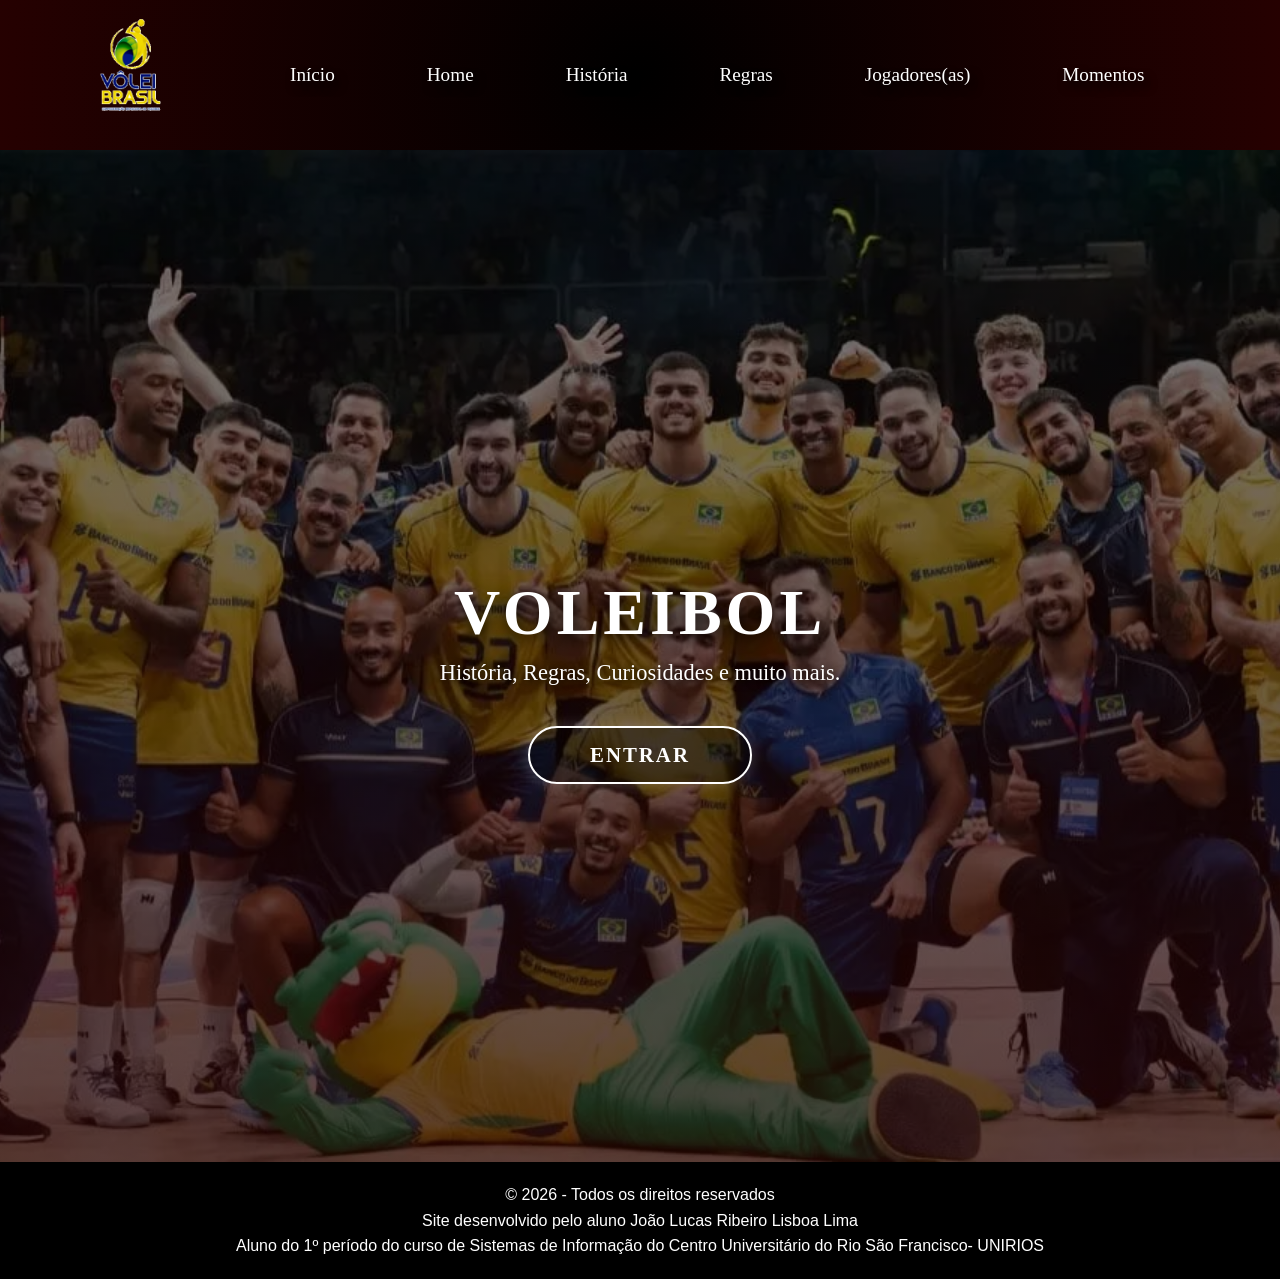
<file: index.html>
<!DOCTYPE html>
<html lang="pt-br">
<head>
    <meta charset="UTF-8">
    <meta name="viewport" content="width=device-width, initial-scale=1.0">
    <link rel="stylesheet" href="css/style.css">
    <link rel="stylesheet" href="css/mobile.css">
    <title>INÍCIO</title>
</head>
<body>
    <header> 
        <nav id="nav-esq">
            <div id="logo">
                <img src="images/icons/icone1.png" alt="logo_voleibol">
            </div>

            <ul id="icone-menu">
                <li id="menu"><ion-icon name="menu-outline"></ion-icon></li>
                <li id="menux"><ion-icon name="close-outline"></ion-icon></li>
            </ul>

            <ul id="menu-principal">
                <li><a href="index.html">Início</a></li>
                <li><a href="pages/home.html">Home</a></li>
                <li><a href="pages/historia.html">História</a></li>
                <li><a href="pages/regras.html">Regras</a></li>
                <li><a href="pages/jogadores.html">Jogadores(as)</a></li>
                <li><a href="pages/momentos.html">Momentos</a></li>
            </ul>
        </nav>
    </header>

    <main>
        <div>
            <img src="images/background/fundo.webp" alt="logo_voleibol">
        </div>

        <div class="overlay"></div>

        <div class="conteudo-landing">
            <h1 class="titulo-landing">VOLEIBOL</h1>
            <p class="subtitulo-landing">História, Regras, Curiosidades e muito mais.</p>
            <a href="pages/home.html" class="btn-entrar">ENTRAR</a>
        </div>
    </main>

    <footer class="rodape">
            <div class="rodape-textos">
                <p class="text1">© 2026 - Todos os direitos reservados</p>
                <p class="text2">Site desenvolvido pelo aluno João Lucas Ribeiro Lisboa Lima<br>
                Aluno do 1º período do curso de Sistemas de Informação do Centro Universitário do Rio São Francisco- UNIRIOS</p>
            </div>
    </footer>
</body>
</html>
</file>
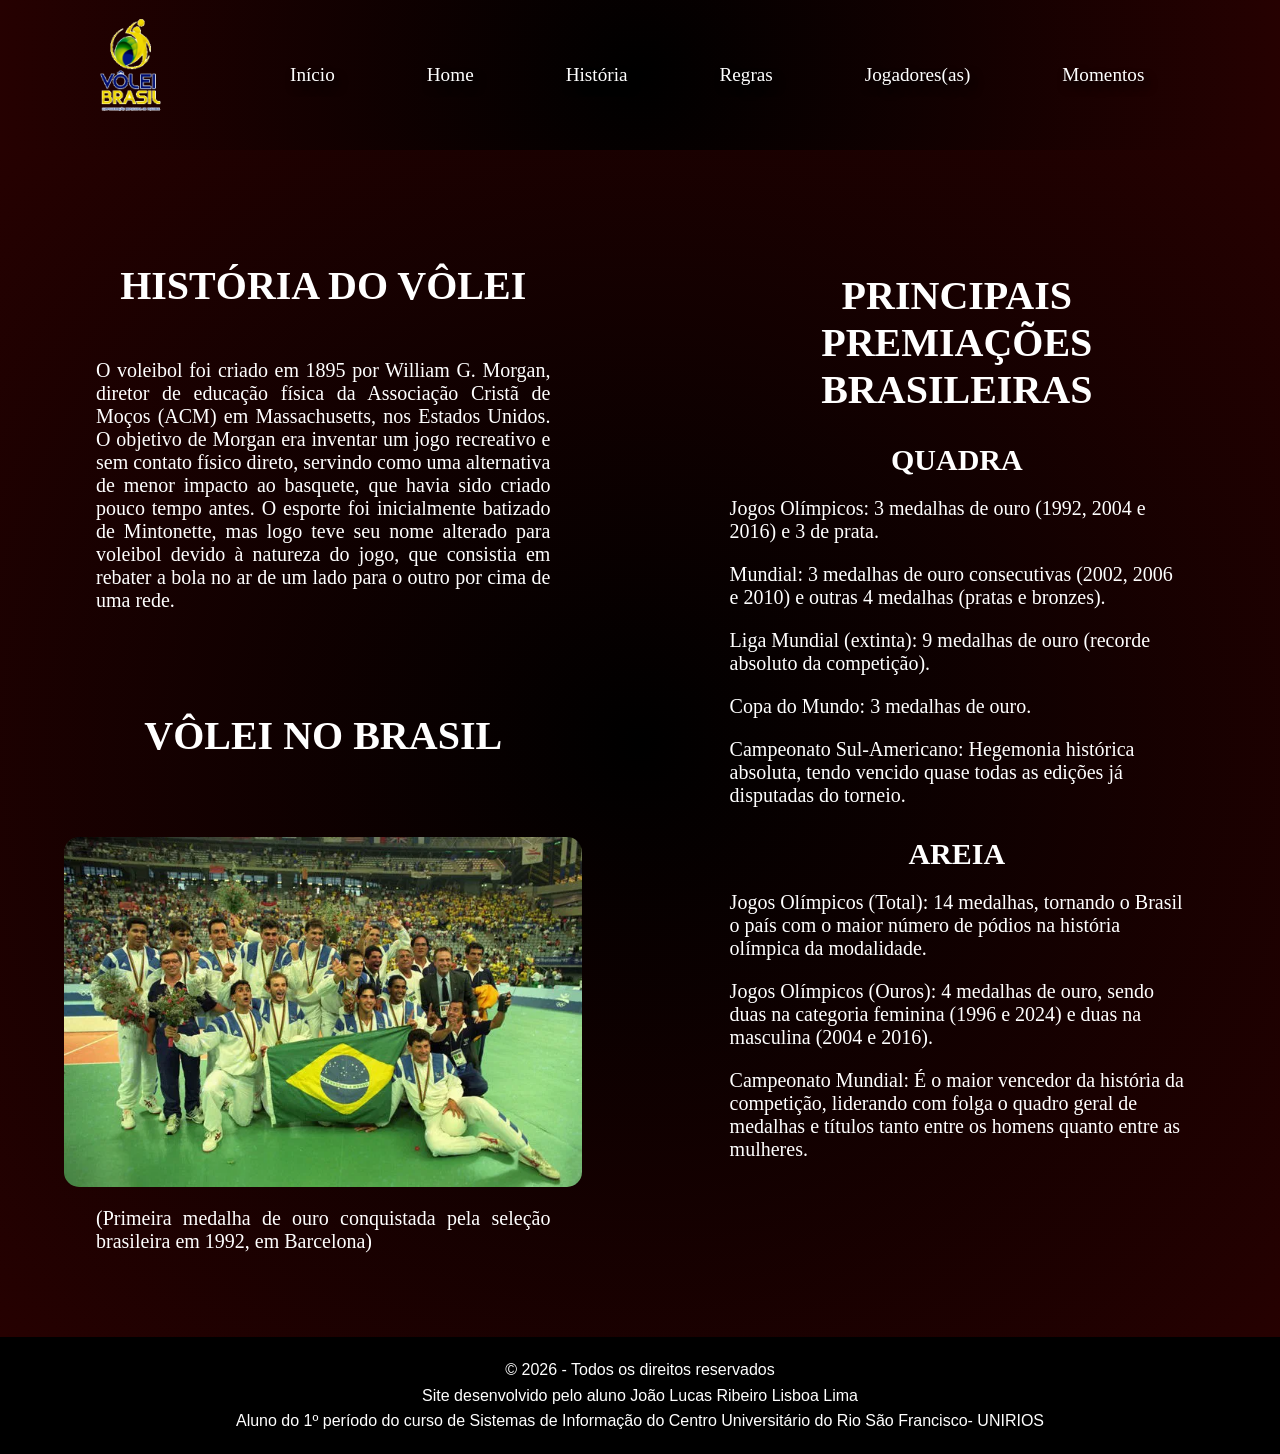
<file: pages/historia.html>
<!DOCTYPE html>
<html lang="pt-br">
<head>
    <meta charset="UTF-8">
    <meta name="viewport" content="width=device-width, initial-scale=1.0">
    <link rel="stylesheet" href="../css/historia.css">
    <title>HISTÓRIA DO VÔLEI</title>
</head>
<body>
    <header> 
        <nav id="nav-esq">
            <div id="logo">
                <img src="../images/icons/icone1.png" alt="logo_voleibol">
            </div>

            <ul id="icone-menu">
                <li id="menu"><ion-icon name="menu-outline"></ion-icon></li>
                <li id="menux"><ion-icon name="close-outline"></ion-icon></li>
            </ul>

            <ul id="menu-principal">
                <li><a href="../index.html">Início</a></li>
                <li><a href="../pages/home.html">Home</a></li>
                <li><a href="../pages/historia.html">História</a></li>
                <li><a href="../pages/regras.html">Regras</a></li>
                <li><a href="../pages/jogadores.html">Jogadores(as)</a></li>
                <li><a href="../pages/momentos.html">Momentos</a></li>
            </ul>
    </header>

    <main>
        <!------------------------------------------->
        <!----- LADO ESQUERDO DA PÁGINA INICIAL ----->
        <!------------------------------------------->

        <div class="coluna-esq">
            <h1 class="titulo1">HISTÓRIA DO VÔLEI</h1>
            <p class="texto-conteudo">O voleibol foi criado em 1895 por William G. Morgan, diretor de educação física da Associação Cristã de Moços (ACM) em Massachusetts, nos Estados Unidos. O objetivo de Morgan era inventar um jogo recreativo e sem contato físico direto, servindo como uma alternativa de menor impacto ao basquete, que havia sido criado pouco tempo antes. O esporte foi inicialmente batizado de Mintonette, mas logo teve seu nome alterado para voleibol devido à natureza do jogo, que consistia em rebater a bola no ar de um lado para o outro por cima de uma rede.</p>
            <h1 class="titulo2">VÔLEI NO BRASIL</h1>
            <img class="img1" src="../images/fotos/Brasil_volei.webp" alt="volei_no_Brasil">
            <p>(Primeira medalha de ouro conquistada pela seleção brasileira em 1992, em Barcelona)</p>
        </div>

        <!------------------------------------------->
        <!----- LADO DIREITO DA PÁGINA INICIAL ------>
        <!------------------------------------------->
        
        <div class="coluna-dir">
            <h1 class="titulo3">PRINCIPAIS PREMIAÇÕES BRASILEIRAS</h1>
            <h2 class="subtitulo1">QUADRA</h2>
            <p>Jogos Olímpicos: 3 medalhas de ouro (1992, 2004 e 2016) e 3 de prata.</p>
            <p>Mundial: 3 medalhas de ouro consecutivas (2002, 2006 e 2010) e outras 4 medalhas (pratas e bronzes).</p>
            <p>Liga Mundial (extinta): 9 medalhas de ouro (recorde absoluto da competição).</p>
            <p>Copa do Mundo: 3 medalhas de ouro.</p>
            <p>Campeonato Sul-Americano: Hegemonia histórica absoluta, tendo vencido quase todas as edições já disputadas do torneio.</p>
            <h2 class="subtitulo2">AREIA</h2>
            <p>Jogos Olímpicos (Total): 14 medalhas, tornando o Brasil o país com o maior número de pódios na história olímpica da modalidade.</p>
            <p>Jogos Olímpicos (Ouros): 4 medalhas de ouro, sendo duas na categoria feminina (1996 e 2024) e duas na masculina (2004 e 2016).</p>
            <p>Campeonato Mundial: É o maior vencedor da história da competição, liderando com folga o quadro geral de medalhas e títulos tanto entre os homens quanto entre as mulheres.</p>
        </div>
    </main>

        <footer class="rodape">
            <div class="rodape-textos">
                <p class="text1">© 2026 - Todos os direitos reservados</p>
                <p class="text2">Site desenvolvido pelo aluno João Lucas Ribeiro Lisboa Lima<br>
                    Aluno do 1º período do curso de Sistemas de Informação do Centro Universitário do Rio São Francisco- UNIRIOS</p>
            </div>
        </footer>
</html>
</file>
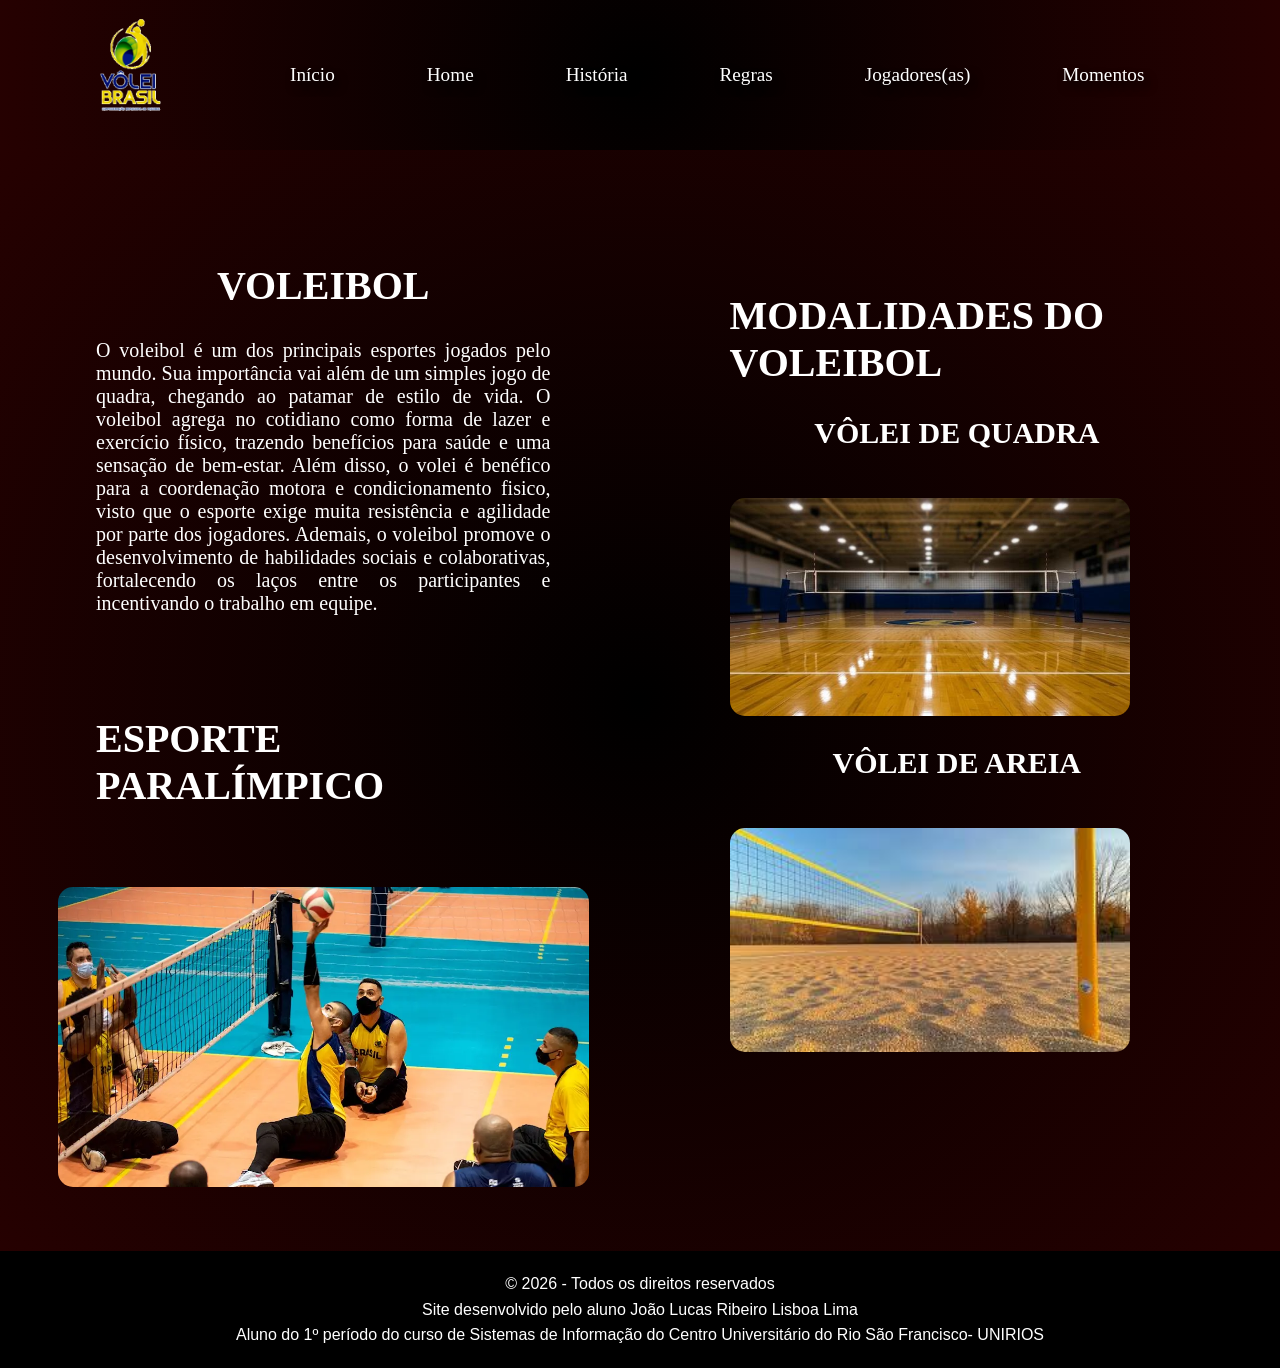
<file: pages/home.html>
<!DOCTYPE html>
<html lang="pt-br">
<head>
    <meta charset="UTF-8">
    <meta name="viewport" content="width=device-width, initial-scale=1.0">
    <link rel="stylesheet" href="../css/home.css">
    <link rel="stylesheet" href="../css/mobile.css">
    <title>VOLEIBOL</title>
</head>
<body>
    <header> 
        <nav id="nav-esq">
            <div id="logo">
                <img src="../images/icons/icone1.png" alt="logo_voleibol">
            </div>

            <ul id="icone-menu">
                <li id="menu"><ion-icon name="menu-outline"></ion-icon></li>
                <li id="menux"><ion-icon name="close-outline"></ion-icon></li>
            </ul>

            <ul id="menu-principal">
                <li><a href="../index.html">Início</a></li>
                <li><a href="../pages/home.html">Home</a></li>
                <li><a href="../pages/historia.html">História</a></li>
                <li><a href="../pages/regras.html">Regras</a></li>
                <li><a href="../pages/jogadores.html">Jogadores(as)</a></li>
                <li><a href="../pages/momentos.html">Momentos</a></li>
            </ul>
        </nav>
    </header>

    <main>
        <!------------------------------------------->
        <!----- LADO ESQUERDO DA PÁGINA INICIAL ----->
        <!------------------------------------------->

        <div class="coluna-esq">
            <h1 class="titulo1">VOLEIBOL</h1>
            <p class="texto-conteudo">O voleibol é um dos principais esportes jogados pelo mundo. Sua importância vai além de um simples jogo de quadra, chegando ao patamar de estilo de vida. O voleibol agrega no cotidiano como forma de lazer e exercício físico, trazendo benefícios para saúde e uma sensação de bem-estar. Além disso, o volei é benéfico para a coordenação motora e condicionamento fisico, visto que o esporte exige muita resistência e agilidade por parte dos jogadores. Ademais, o voleibol promove o desenvolvimento de habilidades sociais e colaborativas, fortalecendo os laços entre os participantes e incentivando o trabalho em equipe.</p>
            <h1 class="titulo2">ESPORTE PARALÍMPICO</h1>
            <img class="img1" src="../images/courts/volei_paralimpico.webp" alt="imagem de volei nas paraolimpiadas">
        </div>

        <!------------------------------------------->
        <!----- LADO DIREITO DA PÁGINA INICIAL ------>
        <!------------------------------------------->
        
        <div class="coluna-dir">
            <h1 class="titulo3">MODALIDADES DO VOLEIBOL</h1>
            <h2 class="subtitulo1">VÔLEI DE QUADRA</h2>
            <img class="img2" src="../images/courts/quadra.jpg" alt="imagem de um jogo de voleibol de quadra">
            <h2 class="subtitulo2">VÔLEI DE AREIA</h2>
            <img class="img3" src="../images/courts/quadra_areia.jpg" alt="imagem de um jogo de voleibol de praia">
        </div>
    </main>

    <footer class="rodape">
            <div class="rodape-textos">
                <p class="text1">© 2026 - Todos os direitos reservados</p>
                <p class="text2">Site desenvolvido pelo aluno João Lucas Ribeiro Lisboa Lima<br>
                Aluno do 1º período do curso de Sistemas de Informação do Centro Universitário do Rio São Francisco- UNIRIOS</p>
            </div>
    </footer>
</body>
</html>
</file>
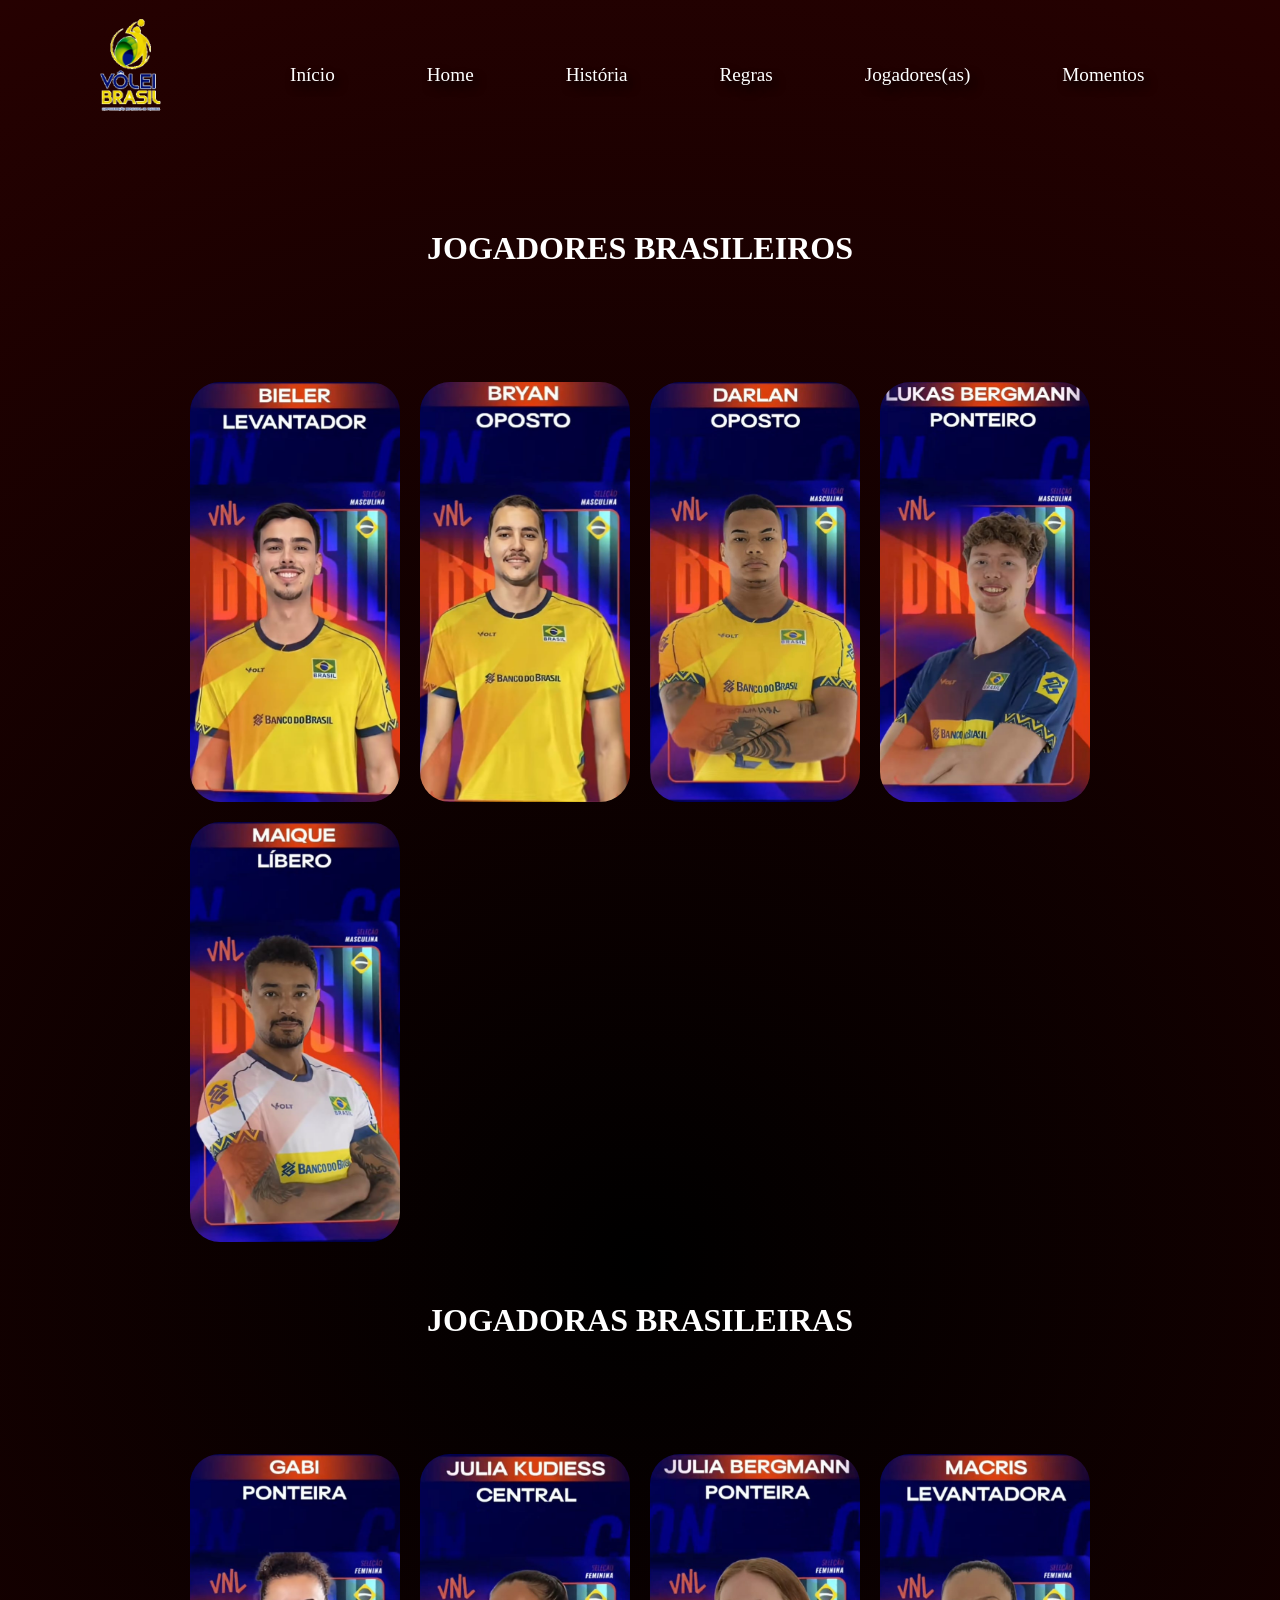
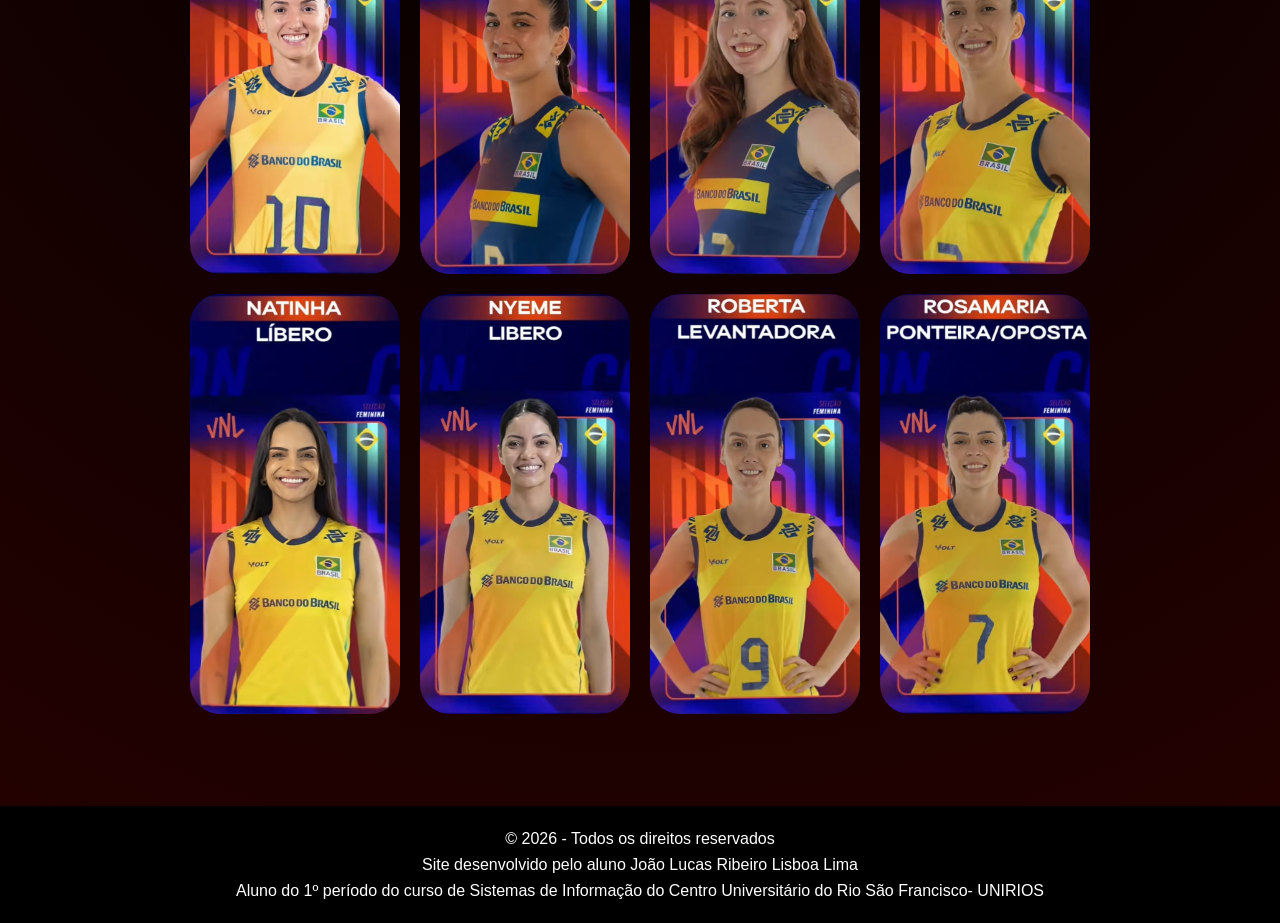
<file: pages/jogadores.html>
<!DOCTYPE html>
<html lang="pt-br">
<head>
    <meta charset="UTF-8">
    <meta name="viewport" content="width=device-width, initial-scale=1.0">
    <link rel="stylesheet" href="../css/jogadores.css">
    <link rel="stylesheet" href="../css/mobile.css">
    <title>JOGADORES</title>
</head>
<body>
    <header> 
        <nav id="nav-esq">
            <div id="logo">
                <img src="../images/icons/icone1.png" alt="logo_voleibol">
            </div>

            <ul id="icone-menu">
                <li id="menu"><ion-icon name="menu-outline"></ion-icon></li>
                <li id="menux"><ion-icon name="close-outline"></ion-icon></li>
            </ul>

            <ul id="menu-principal">
                <li><a href="../index.html">Início</a></li>
                <li><a href="../pages/home.html">Home</a></li>
                <li><a href="../pages/historia.html">História</a></li>
                <li><a href="../pages/regras.html">Regras</a></li>
                <li><a href="../pages/jogadores.html">Jogadores(as)</a></li>
                <li><a href="../pages/momentos.html">Momentos</a></li>
            </ul>
        </nav>
    </header>

    <main>
        <div class="container-fotos1">
            <h2 class="titulo-secao1">JOGADORES BRASILEIROS</h2>
            <div class="galeria grid-masculino">
                <a href="../images/players/masculino (br)/bieler.jfif"><img src="../images/players/masculino (br)/bieler.jfif" alt="Bieler"></a>
                <a href="../images/players/masculino (br)/bryan.jfif"><img src="../images/players/masculino (br)/bryan.jfif" alt="Bryan"></a>
                <a href="../images/players/masculino (br)/darlan.jfif"><img src="../images/players/masculino (br)/darlan.jfif" alt="Darlan"></a>
                <a href="../images/players/masculino (br)/lukas.jfif"><img src="../images/players/masculino (br)/lukas.jfif" alt="Lukas"></a>
                <a href="../images/players/masculino (br)/maique.jfif"><img src="../images/players/masculino (br)/maique.jfif" alt="Maique"></a>
            </div>
        </div>
        
        <div class="container-fotos2">
            <h2 class="titulo-secao2">JOGADORAS BRASILEIRAS</h2>
            <div class="galeria grid-feminino">
                <a href="../images/players/feminino (br)/gabi.jfif"><img src="../images/players/feminino (br)/gabi.jfif" alt="Gabi"></a>
                <a href="../images/players/feminino (br)/julia K.jfif"><img src="../images/players/feminino (br)/julia K.jfif" alt="Julia K"></a>
                <a href="../images/players/feminino (br)/julia.jfif"><img src="../images/players/feminino (br)/julia.jfif" alt="Julia"></a>
                <a href="../images/players/feminino (br)/macris.jfif"><img src="../images/players/feminino (br)/macris.jfif" alt="Macris"></a>
                <a href="../images/players/feminino (br)/natinha.jfif"><img src="../images/players/feminino (br)/natinha.jfif" alt="Natinha"></a>
                <a href="../images/players/feminino (br)/nyeme.jfif"><img src="../images/players/feminino (br)/nyeme.jfif" alt="Nyeme"></a>
                <a href="../images/players/feminino (br)/roberta.jfif"><img src="../images/players/feminino (br)/roberta.jfif" alt="Roberta"></a>
                <a href="../images/players/feminino (br)/rosamaria.jfif"><img src="../images/players/feminino (br)/rosamaria.jfif" alt="Rosamaria"></a>
            </div>
        </div>
    </main>

    <footer class="rodape">
        <div class="rodape-textos">
            <p class="text1">© 2026 - Todos os direitos reservados</p>
            <p class="text2">Site desenvolvido pelo aluno João Lucas Ribeiro Lisboa Lima<br>
            Aluno do 1º período do curso de Sistemas de Informação do Centro Universitário do Rio São Francisco- UNIRIOS</p>
        </div>
    </footer>
</body>
</html>
</file>
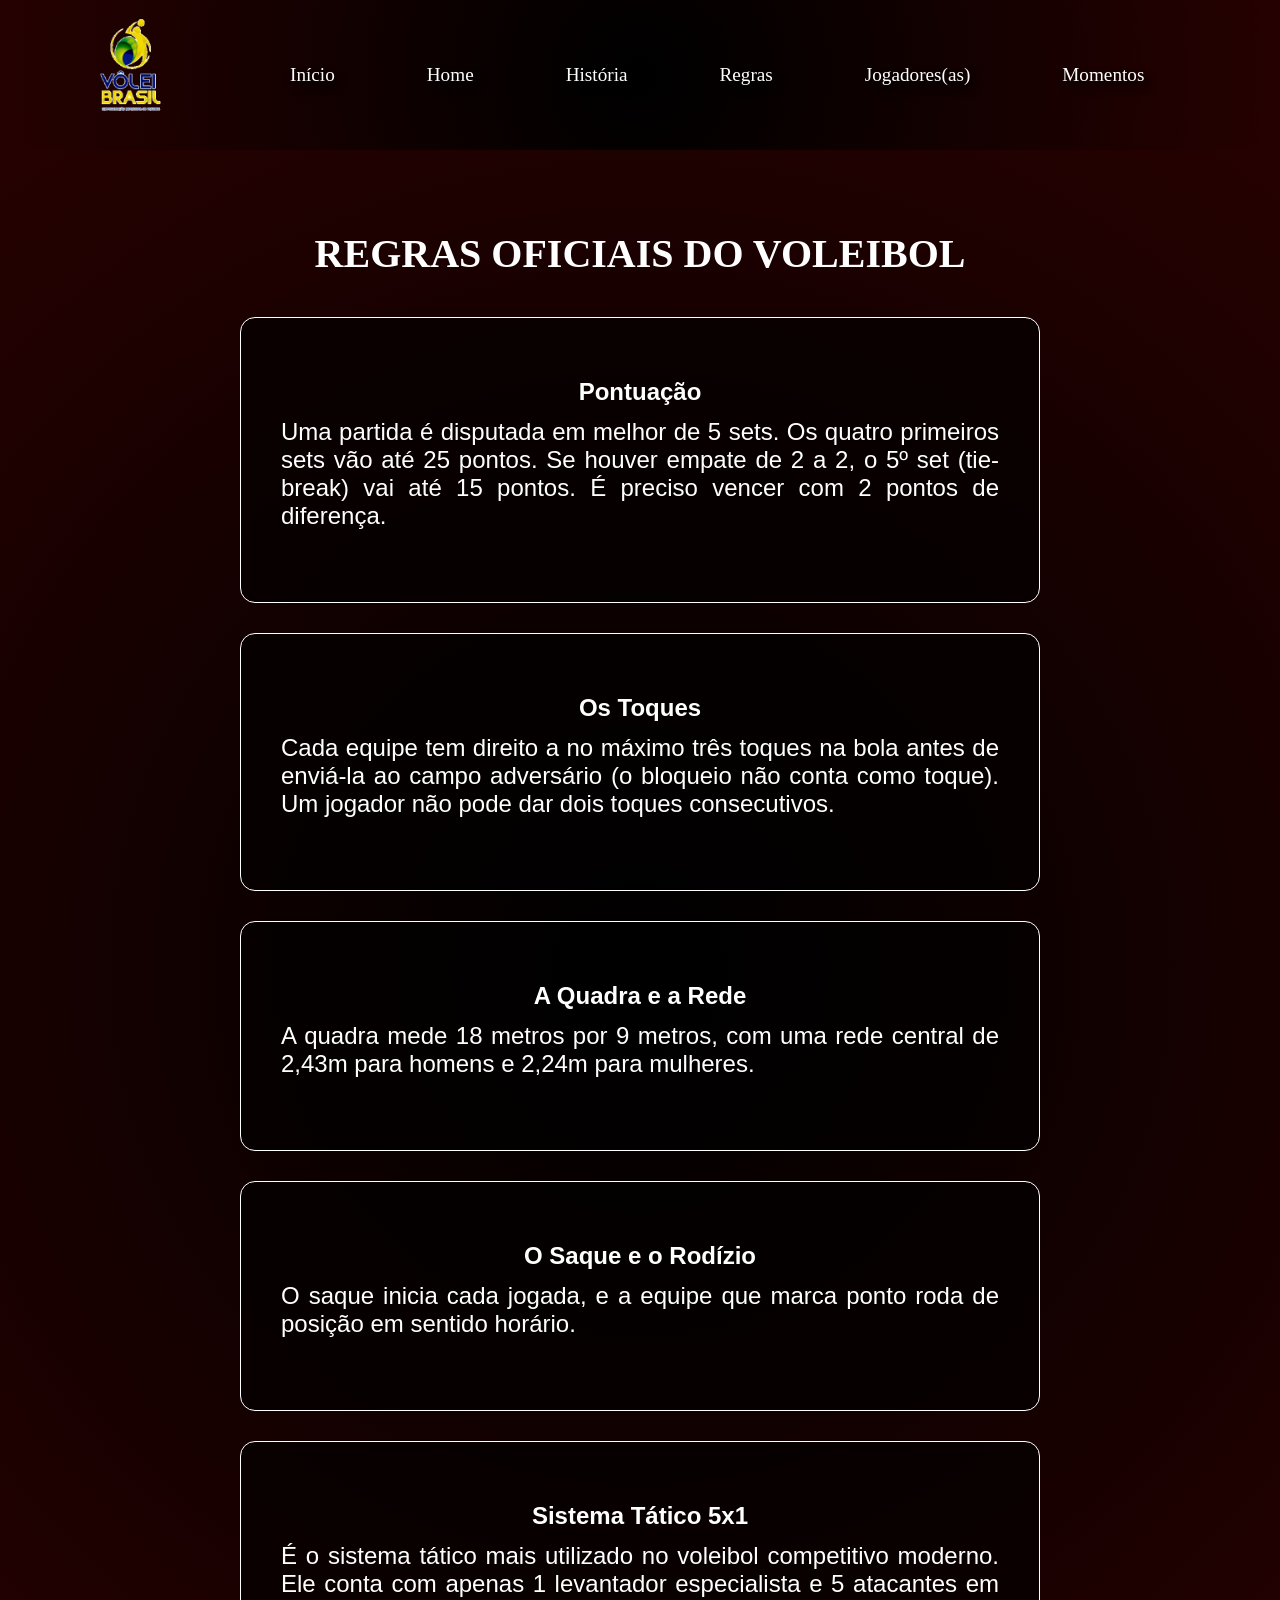
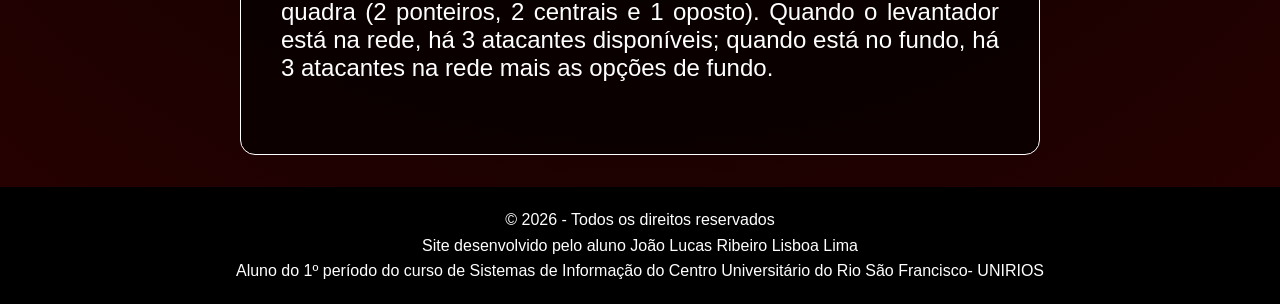
<file: pages/regras.html>
<!DOCTYPE html>
<html lang="pt-br">
<head>
    <meta charset="UTF-8">
    <meta name="viewport" content="width=device-width, initial-scale=1.0">
    <link rel="stylesheet" href="../css/regras.css">
    <link rel="stylesheet" href="../css/mobile.css">
    <title>REGRAS DO VÔLEI</title>
</head>
<body>
    <header> 
        <nav id="nav-esq">
            <div id="logo">
                <img src="../images/icons/icone1.png" alt="logo_voleibol">
            </div>

            <ul id="icone-menu">
                <li id="menu"><ion-icon name="menu-outline"></ion-icon></li>
                <li id="menux"><ion-icon name="close-outline"></ion-icon></li>
            </ul>

            <ul id="menu-principal">
                <li><a href="../index.html">Início</a></li>
                <li><a href="../pages/home.html">Home</a></li>
                <li><a href="../pages/historia.html">História</a></li>
                <li><a href="../pages/regras.html">Regras</a></li>
                <li><a href="../pages/jogadores.html">Jogadores(as)</a></li>
                <li><a href="../pages/momentos.html">Momentos</a></li>
            </ul>
        </nav>
    </header>

    <main>
        <h2 class="titulo-secao1">REGRAS OFICIAIS DO VOLEIBOL</h2>
        <div class="grid-regras">
            <div class="card-regra">
                <h3>Pontuação</h3>
                <p>Uma partida é disputada em melhor de 5 sets. Os quatro primeiros sets vão até 25 pontos. Se houver empate de 2 a 2, o 5º set (tie-break) vai até 15 pontos. É preciso vencer com 2 pontos de diferença.</p>
            </div>

            <div class="card-regra">
                <h3>Os Toques</h3>
                <p>Cada equipe tem direito a no máximo três toques na bola antes de enviá-la ao campo adversário (o bloqueio não conta como toque). Um jogador não pode dar dois toques consecutivos.</p>
            </div>

            <div class="card-regra">
                <h3>A Quadra e a Rede</h3>
                <p>A quadra mede 18 metros por 9 metros, com uma rede central de 2,43m para homens e 2,24m para mulheres.</p>
            </div>

            <div class="card-regra">
                <h3>O Saque e o Rodízio</h3>
                <p>O saque inicia cada jogada, e a equipe que marca ponto roda de posição em sentido horário.</p>
            </div>
            
            <div class="card-regra">
                <h3>Sistema Tático 5x1</h3>
                <p>É o sistema tático mais utilizado no voleibol competitivo moderno. Ele conta com apenas 1 levantador especialista e 5 atacantes em quadra (2 ponteiros, 2 centrais e 1 oposto). Quando o levantador está na rede, há 3 atacantes disponíveis; quando está no fundo, há 3 atacantes na rede mais as opções de fundo.</p>
            </div>
        </div>
    </main>

    <footer class="rodape">
            <div class="rodape-textos">
                <p class="text1">© 2026 - Todos os direitos reservados</p>
                <p class="text2">Site desenvolvido pelo aluno João Lucas Ribeiro Lisboa Lima<br>
                Aluno do 1º período do curso de Sistemas de Informação do Centro Universitário do Rio São Francisco- UNIRIOS</p>
            </div>
    </footer>
</body>
</html>
</file>
<file: css/style.css>
* {
    margin: 0;
    padding: 0;
    box-sizing: border-box;
}

/* --------------------- */
/*       CABEÇALHO       */
/* --------------------- */

body {
    width: 100%;
    min-height: 100vh;
}

header {
    width: 100%;
    height: auto;
    background: radial-gradient(circle at center, black, #260101);
}

header nav#nav-esq {
    width: 100%;
    height: 150px;
    background-color: rgba(255, 0, 0, 0);

    display: flex;
    flex-flow: row;
    align-items: center; 
}

header nav#nav-esq div#logo {
    width: 100px;
    height: 120px;
    margin-left: 5rem;
}

header nav#nav-esq div#logo img {
    max-width: 100%;
    max-height: 100%;
}

/* ---------------- */
/*       MENU       */
/* ---------------- */

header nav#nav-esq ul#icone-menu {
    display: none;
}

header nav#nav-esq ul#icone-menu li{
    list-style: none;
}

header nav#nav-esq ul#icone-menu ion-icon {
    font-size: 50px;
    color: #FFF;
    margin-right: 2rem;
}

header nav#nav-esq ul#menu-principal {
    margin-left: 5rem;
    display: flex;
    flex-flow: row wrap;
}

    header nav#nav-esq ul#menu-principal li{
        list-style: none;
        margin-right: 2rem;
}

    header nav#nav-esq ul#menu-principal li a {
        text-decoration: none;
        color: #FFF;
        font-size: 120%;
        text-shadow: 4px 6px 10px #000;
        padding-bottom: 10px;
        transition: .3s ease-out;
        margin: 30px;
}

header nav#nav-esq ul#menu-principal li a:hover {
    border-bottom: 1px solid #FFF;
    opacity: 0.6;
}

/* --------------------------- */
/*       TEXTO PRINCIPAL       */
/* --------------------------- */

main {
    width: 100%;
    min-height: 100vh; 
    display: flex;
    flex-direction: column; 
    justify-content: flex-start; 
    align-items: center; 
    padding: 5rem 2rem 2rem 2rem; 
    box-sizing: border-box;
    position: relative;
    overflow: hidden;
    z-index: 1;
}

main img {
    position: absolute;
    top: 0;
    left: 0;
    width: 100%;
    height: 100%;
    object-fit: cover;
    z-index: 1;
}

.overlay {
    position: absolute;
    width: 100%;
    height: 100%;
    top: 0;
    left: 0;
    background: linear-gradient(rgba(0, 0, 0, 0.5), rgba(38, 1, 1, 0.75));
    z-index: 2;
}

/* --------------------------------- */
/*         CONTEÚDO CENTRAL          */
/* --------------------------------- */

.conteudo-landing {
    position: relative;
    z-index: 3;
    display: flex;
    flex-direction: column;
    justify-content: center;
    align-items: center;
    height: 100vh;
    text-align: center;
    padding: 0 20px;
}

.titulo-landing {
    color: #FFF;
    font-size: 4rem;
    letter-spacing: 4px;
    text-shadow: 2px 4px 15px rgba(0, 0, 0, 0.9);
    margin-bottom: 10px;
    font-weight: bold;
}

.subtitulo-landing {
    color: #FFF;
    font-size: 1.4rem;
    text-shadow: 1px 2px 8px rgba(0, 0, 0, 0.9);
    margin-bottom: 40px;
}

.btn-entrar {
    display: inline-block;
    text-decoration: none;
    color: #FFF;
    border: 2px solid #FFF;
    padding: 15px 60px;
    font-size: 1.3rem;
    font-weight: bold;
    border-radius: 30px;
    letter-spacing: 2px;
    background-color: rgba(0, 0, 0, 0.4);
    box-shadow: 0 0 15px rgba(255, 255, 255, 0.2);
    transition: all 0.4s ease;
}

.btn-entrar:hover {
    background-color: #FFF;
    color: #260101; 
    box-shadow: 0 0 30px rgba(255, 255, 255, 0.8);
    transform: translateY(-4px); 
}

/* --------------------------- */
/*           RODAPÉ            */
/* --------------------------- */

#container-footer {
    display: flex;
    flex-direction: column;
    align-items: center;
    justify-content: center;
    background-color: rgba(0, 0, 0, 0.4);
    padding: 20px 0;
    
}
.rodape {
    width: 100%;
    padding: 20px;
    text-align: center;
    background-color: black;
    color: #FFF;
    font-size: 100%;
}

.rodape-textos  {
    color: #FFF;
    margin: 0;
    line-height: 1.6;
    font-family: 'Arial', sans-serif;
    text-align: center;
}
</file>
<file: css/mobile.css>
@media screen and (max-width: 630px) {
    /* -------MENU HAMBURGUER-------*/
    header nav#nav-esq {
        justify-content: space-between;
    }

    header nav#nav-esq ul#icone-menu {
        display: flex;
    }

    header nav#nav-esq ul#icone-menu {
        display: flex;
    }

    header nav#nav-esq ul#icone-menu li#menux {
        display: none;
    }

    /* -------MENU PRINCIPAL-------*/

    header nav#nav-esq ul#menu-principal {
        flex-direction: column;
        width: 80%;
        height: 85vh; 
        background: linear-gradient(rgba(4,157,217) 0%, rgba(54,176, 214) 45%, rgba( 60, 179, 113)100%);

        padding-top: .5rem;
        position: absolute;
        top: 9.3rem;
        right: 0;
        z-index: 999;

        display: none;
    } 

    header nav#nav-esq ul#menu-principal li {
        margin: .5rem;
        margin-left: 1rem;
    }

    header nav#nav-esq ul#menu-principal li a {
        font-size: 120%;
    }
}
</file>
<file: css/historia.css>
* {
    margin: 0;
    padding: 0;
    box-sizing: border-box;
}

/* --------------------- */
/*       CABEÇALHO       */
/* --------------------- */

body {
    width: 100%;
    height: 100vh;
    background-attachment: fixed;
}

header {
    width: 100%;
    height: auto;
    background: radial-gradient(circle at center, black, #260101);
}

header nav#nav-esq {
    width: 100%;
    height: 150px;
    background-color: rgba(255, 0, 0, 0);

    display: flex;
    flex-flow: row;
    align-items: center; 
}

header nav#nav-esq div#logo {
    width: 100px;
    height: 120px;
    margin-left: 5rem;
}

header nav#nav-esq div#logo img {
    max-width: 100%;
    max-height: 100%;
}

/* ---------------- */
/*       MENU       */
/* ---------------- */

header nav#nav-esq ul#icone-menu {
    display: none;
}

header nav#nav-esq ul#icone-menu li{
    list-style: none;
}

header nav#nav-esq ul#icone-menu ion-icon {
    font-size: 50px;
    color: #FFF;
    margin-right: 2rem;
}

header nav#nav-esq ul#menu-principal {
    margin-left: 5rem;
    display: flex;
    flex-flow: row wrap;
}

    header nav#nav-esq ul#menu-principal li{
        list-style: none;
        margin-right: 2rem;
}

    header nav#nav-esq ul#menu-principal li a {
        text-decoration: none;
        color: #FFF;
        font-size: 120%;
        text-shadow: 4px 6px 10px #000;
        padding-bottom: 10px;
        transition: .3s ease-out;
        margin: 30px;
}

header nav#nav-esq ul#menu-principal li a:hover {
    border-bottom: 1px solid #FFF;
    opacity: 0.6;
}

/* --------------------------- */
/*       TEXTO PRINCIPAL       */
/* --------------------------- */

main {
    width: 100%;
    min-height: 100vh; 
    background: radial-gradient(circle at center, black, #260101);
    display: flex;
    flex-direction: row;
    justify-content: space-between;
    align-items: flex-start;
    padding: 5rem 4rem 2rem 4rem;
    box-sizing: border-box;
}

.coluna-esq, .coluna-dir {
    width: 45%;
    display: flex;
    flex-direction: column;
    color: #FFF;
    padding: 2rem;
    position: relative;
    z-index: 2;
}

.coluna-esq {
    display: flex;
    justify-content: center;
    align-items: center;
    font-size: 20px;
}

.coluna-esq p {
    margin-top: 20px;
    margin-bottom: 20px;
    text-align: justify;
}

.titulo1, .titulo2 {
    margin-bottom: 30px;
}

.coluna-esq .titulo2 {
    margin-top: 80px;
}

.coluna-dir {
    float: right;
    display: flex;
    flex-direction: column;
    justify-content: center;
    margin-bottom: 5rem;
    font-size: 20px;
}

.img1 {
    width: 300x;
    height: 350px;
    border-radius: 15px;
    margin-top: 3rem;
    transition: transform 0.2s linear;
}

.img1:hover {
    transform: scale(1.1);
    cursor: pointer; 
}

.titulo3, .subtitulo1, .subtitulo2 {
    display: flex;
    justify-content: center;
    align-items: center;
    text-align: center;
    margin-top: 10px;
    margin-bottom: 20px;
}

main div .subtitulo1, .subtitulo2 {
    margin-bottom: 20px;
}

main div p {
    margin-bottom: 20px;
}
/* --------------------------- */
/*           RODAPÉ            */
/* --------------------------- */

#container-footer {
    display: flex;
    flex-direction: column;
    align-items: center;
    justify-content: center;
    background-color: rgba(0, 0, 0, 0.4);
    padding: 20px 0;
    
}
.rodape {
    width: 100%;
    padding: 20px;
    text-align: center;
    background-color: black;
    color: #FFF;
    font-size: 100%;
}

.rodape-textos  {
    color: #FFF;
    margin: 0;
    line-height: 1.6;
    font-family: 'Arial', sans-serif;
    text-align: center;
}
</file>
<file: css/home.css>
* {
    margin: 0;
    padding: 0;
    box-sizing: border-box;
}

/* --------------------- */
/*       CABEÇALHO       */
/* --------------------- */

body {
    width: 100%;
    height: 100vh;
    background-attachment: fixed;
}

header {
    width: 100%;
    height: auto;
    background: radial-gradient(circle at center, black, #260101);

}

header nav#nav-esq {
    width: 100%;
    height: 150px;
    background-color: rgba(255, 0, 0, 0);

    display: flex;
    flex-flow: row;
    align-items: center; 
}

header nav#nav-esq div#logo {
    width: 100px;
    height: 120px;
    margin-left: 5rem;
}

header nav#nav-esq div#logo img {
    max-width: 100%;
    max-height: 100%;
}

/* ---------------- */
/*       MENU       */
/* ---------------- */

header nav#nav-esq ul#icone-menu {
    display: none;
}

header nav#nav-esq ul#icone-menu li{
    list-style: none;
}

header nav#nav-esq ul#icone-menu ion-icon {
    font-size: 50px;
    color: #FFF;
    margin-right: 2rem;
}

header nav#nav-esq ul#menu-principal {
    margin-left: 5rem;
    display: flex;
    flex-flow: row wrap;
}

    header nav#nav-esq ul#menu-principal li{
        list-style: none;
        margin-right: 2rem;
}

    header nav#nav-esq ul#menu-principal li a {
        text-decoration: none;
        color: #FFF;
        font-size: 120%;
        text-shadow: 4px 6px 10px #000;
        padding-bottom: 10px;
        transition: .3s ease-out;
        margin: 30px;
}

header nav#nav-esq ul#menu-principal li a:hover {
    border-bottom: 1px solid #FFF;
    opacity: 0.6;
}

/* --------------------------- */
/*       TEXTO PRINCIPAL       */
/* --------------------------- */

main {
    width: 100%;
    min-height: 100vh; 
    display: flex;
    flex-direction: row;
    justify-content: space-between;
    align-items: flex-start;
    padding: 5rem 4rem 2rem 4rem;
    box-sizing: border-box;
    background: radial-gradient(circle at center, black, #260101);
    position: relative;
    overflow: hidden;
    z-index: 1;
}

.coluna-esq, .coluna-dir {
    width: 45%;
    display: flex;
    flex-direction: column;
    color: #FFF;
    padding: 2rem;
    position: relative;
    z-index: 2;
}

.coluna-esq {
    display: flex;
    justify-content: center;
    align-items: center;
    font-size: 20px;
}

.coluna-esq p {
    margin-bottom: 20px;
    text-align: justify;
}

.titulo1, .titulo2 {
    margin-bottom: 30px;
}

.coluna-esq .titulo2 {
    margin-top: 80px;
}

.coluna-dir {
    float: right;
    display: flex;
    flex-direction: column;
    justify-content: center;
    margin-bottom: 5rem;
    font-size: 20px;
}

.img1 {
    width: 300x; 
    height: 300px;
    object-fit: cover; 
    border-radius: 15px;
    margin-top: 3rem;
    transition: transform 0.2s linear; 
}

.img2, .img3 {
    width: 100%;
    max-width: 400px; 
    object-fit: cover;
    border-radius: 15px;
    margin-top: 3rem;
    transition: transform 0.2s linear; 
}

.img1:hover, .img2:hover, .img3:hover {
    transform: scale(1.1);
    cursor: pointer; 
}

.titulo3, .subtitulo1, .subtitulo2 {
    display: flex;
    justify-content: center;
    align-items: center;
    margin-top: 30px;
}

/* --------------------------- */
/*           RODAPÉ            */
/* --------------------------- */

#container-footer {
    display: flex;
    flex-direction: column;
    align-items: center;
    justify-content: center;
    background-color: rgba(0, 0, 0, 0.4);
    padding: 20px 0;
    
}
.rodape {
    width: 100%;
    padding: 20px;
    text-align: center;
    background-color: black;
    color: #FFF;
    font-size: 100%;
}

.rodape-textos  {
    color: #FFF;
    margin: 0;
    line-height: 1.6;
    font-family: 'Arial', sans-serif;
    text-align: center;
}
</file>
<file: css/jogadores.css>
* {
    margin: 0;
    padding: 0;
    box-sizing: border-box;
}

/* --------------------- */
/*       CABEÇALHO       */
/* --------------------- */

body {
    width: 100%;
    background-attachment: fixed;
    background: radial-gradient(circle at center, black, #260101); 
}

header {
    width: 100%;
    height: auto;
    background: transparent;
}

header nav#nav-esq {
    width: 100%;
    height: 150px;
    display: flex;
    flex-flow: row;
    align-items: center; 
}

header nav#nav-esq div#logo {
    width: 100px;
    height: 120px;
    margin-left: 5rem;
}

header nav#nav-esq div#logo img {
    max-width: 100%;
    max-height: 100%;
}

/* ---------------- */
/*       MENU       */
/* ---------------- */

header nav#nav-esq ul#icone-menu {
    display: none;
}

header nav#nav-esq ul#icone-menu li {
    list-style: none;
}

header nav#nav-esq ul#icone-menu ion-icon {
    font-size: 50px;
    color: #FFF;
    margin-right: 2rem;
}

header nav#nav-esq ul#menu-principal {
    margin-left: 5rem;
    display: flex;
    flex-flow: row wrap;
}

header nav#nav-esq ul#menu-principal li {
    list-style: none;
    margin-right: 2rem;
}

header nav#nav-esq ul#menu-principal li a {
    text-decoration: none;
    color: #FFF;
    font-size: 120%;
    text-shadow: 4px 6px 10px #000;
    padding-bottom: 10px;
    transition: .3s ease-out;
    margin: 30px;
}

header nav#nav-esq ul#menu-principal li a:hover {
    border-bottom: 1px solid #FFF;
    opacity: 0.6;
}

/* --------------------------- */
/*       TEXTO PRINCIPAL       */
/* --------------------------- */

main {
    width: 100%;
    min-height: 100vh; 
    display: flex;
    flex-direction: column; 
    justify-content: flex-start;
    align-items: center; 
    padding: 5rem 4rem 2rem 4rem;
    box-sizing: border-box;
    position: relative;
    z-index: 1;
}

.container-fotos1, .container-fotos2 {
    width: 100%;
    display: flex;
    flex-direction: column;
    align-items: center; 
    margin-bottom: 60px; 
}

.titulo-secao1, .titulo-secao2 {
    color: #FFF;
    margin-bottom: 10%;
    font-size: 200%;
    text-align: center;
}

.galeria {
    display: grid;
    grid-template-columns: 1fr 1fr 1fr 1fr;
    gap: 20px;
    width: 100%;
    max-width: 900px; 
}

.galeria img {
    display: block;
    width: 100%;
    aspect-ratio: 2 / 4;
    object-fit: cover; 
    transition: all 0.2s linear;
    border-radius: 30px;
}

.galeria img:hover {
    transform: scale(1.1);
}

/* --------------------------- */
/*           RODAPÉ            */
/* --------------------------- */

#container-footer {
    display: flex;
    flex-direction: column;
    align-items: center;
    justify-content: center;
    background-color: rgba(0, 0, 0, 0.4);
    padding: 20px 0;
}

.rodape {
    width: 100%;
    padding: 20px;
    text-align: center;
    background-color: black;
    color: #FFF;
    font-size: 100%;
}

.rodape-textos  {
    color: #FFF;
    margin: 0;
    line-height: 1.6;
    font-family: 'Arial', sans-serif;
    text-align: center;
}
</file>
<file: css/regras.css>
* {
    margin: 0;
    padding: 0;
    box-sizing: border-box;
}

/* --------------------- */
/*       CABEÇALHO       */
/* --------------------- */

body {
    width: 100%;
    height: 100vh;
    background-attachment: fixed;
}

header {
    width: 100%;
    height: auto;
    background: radial-gradient(circle at center, black, #260101);

}

header nav#nav-esq {
    width: 100%;
    height: 150px;
    background-color: rgba(255, 0, 0, 0);

    display: flex;
    flex-flow: row;
    align-items: center; 
}

header nav#nav-esq div#logo {
    width: 100px;
    height: 120px;
    margin-left: 5rem;
}

header nav#nav-esq div#logo img {
    max-width: 100%;
    max-height: 100%;
}

/* ---------------- */
/*       MENU       */
/* ---------------- */

header nav#nav-esq ul#icone-menu {
    display: none;
}

header nav#nav-esq ul#icone-menu li{
    list-style: none;
}

header nav#nav-esq ul#icone-menu ion-icon {
    font-size: 50px;
    color: #FFF;
    margin-right: 2rem;
}

header nav#nav-esq ul#menu-principal {
    margin-left: 5rem;
    display: flex;
    flex-flow: row wrap;
}

    header nav#nav-esq ul#menu-principal li{
        list-style: none;
        margin-right: 2rem;
}

    header nav#nav-esq ul#menu-principal li a {
        text-decoration: none;
        color: #FFF;
        font-size: 120%;
        text-shadow: 4px 6px 10px #000;
        padding-bottom: 10px;
        transition: .3s ease-out;
        margin: 30px;
}

header nav#nav-esq ul#menu-principal li a:hover {
    border-bottom: 1px solid #FFF;
    opacity: 0.6;
}

/* --------------------------- */
/*       TEXTO PRINCIPAL       */
/* --------------------------- */

main {
    width: 100%;
    min-height: 100vh; 
    display: flex;
    flex-direction: column; 
    justify-content: flex-start; 
    align-items: center; 
    padding: 5rem 2rem 2rem 2rem; 
    box-sizing: border-box;
    background: radial-gradient(circle at center, black, #260101);
    position: relative;
    overflow: hidden;
    z-index: 1;
}

.titulo-secao1 {
    display: flex;
    justify-content: center;
    align-items: center;
    font-size: 2.5rem;
    color: #FFF;
    margin-bottom: 40px; 
}

.grid-regras {
    display: grid;
    grid-template-columns: 1fr; 
    gap: 30px;
    width: 100%;
    max-width: 800px; 
}

.card-regra {
    background-color: rgba(0, 0, 0, 0.6); 
    border: 1px solid #FFF;
    border-radius: 15px;
    padding: 60px 40px; 
    min-height: 150px;
    color: #FFF;
    transition: 0.3s;
    display: flex;
    flex-direction: column;
    justify-content: center; 
}

.card-regra:hover {
    transform: translateY(-10px); 
    box-shadow: 0 10px 20px rgba(255, 255, 255, 0.2);
}

.card-regra h3 {
    font-size: 1.5rem;
    margin: 0 auto 12px auto; 
    text-align: center;        
    width: 100%;
    font-family: 'Arial', sans-serif;
}

.card-regra p {
    font-size: 1.5rem;
    margin: 0 auto 12px auto;  
    text-align: justify;        
    width: 100%;               
    font-family: 'Arial', sans-serif;
}

/* --------------------------- */
/*           RODAPÉ            */
/* --------------------------- */

#container-footer {
    display: flex;
    flex-direction: column;
    align-items: center;
    justify-content: center;
    background-color: rgba(0, 0, 0, 0.4);
    padding: 20px 0;
    
}
.rodape {
    width: 100%;
    padding: 20px;
    text-align: center;
    background-color: black;
    color: #FFF;
    font-size: 100%;
}

.rodape-textos  {
    color: #FFF;
    margin: 0;
    line-height: 1.6;
    font-family: 'Arial', sans-serif;
    text-align: center;
}
</file>
